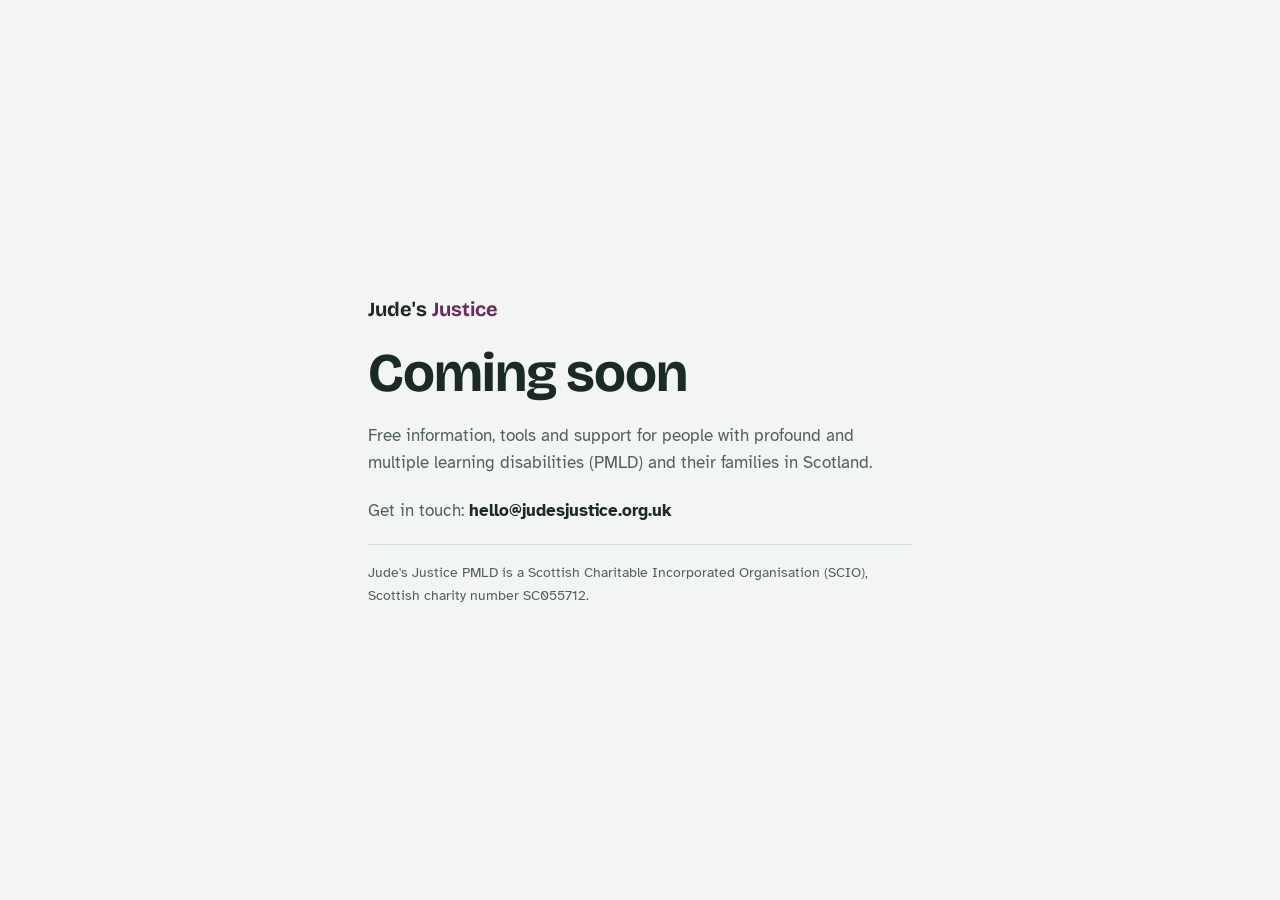
<file: index.html>
<!doctype html>
<html lang="en-GB">
<head>
<meta charset="utf-8">
<meta name="viewport" content="width=device-width, initial-scale=1, viewport-fit=cover">
<meta name="robots" content="noindex">
<title>Jude's Justice PMLD</title>
<link rel="preconnect" href="https://fonts.googleapis.com">
<link rel="preconnect" href="https://fonts.gstatic.com" crossorigin>
<link rel="stylesheet" href="https://fonts.googleapis.com/css2?family=Bricolage+Grotesque:opsz,wght@12..96,700&family=Atkinson+Hyperlegible:wght@400;700&display=swap">
<style>
:root{--bg:#F2F5F4;--ink:#1B2927;--muted:#52615E;--accent:#6A2C5E;--line:#D5DEDB;color-scheme:light}
@media (prefers-color-scheme:dark){:root{--bg:#121A19;--ink:#E6EEEC;--muted:#A3B3AF;--accent:#E3A6D4;--line:#2C3A37;color-scheme:dark}}
*,*::before,*::after{box-sizing:border-box}
html,body{height:100%}
body{margin:0;background:var(--bg);color:var(--ink);font-family:"Atkinson Hyperlegible","Segoe UI",system-ui,sans-serif;font-size:1.0625rem;line-height:1.6;display:grid;place-items:center;padding:2rem 16px}
main{max-width:34rem;display:grid;gap:1.25rem}
.brand{font-family:"Bricolage Grotesque","Segoe UI",system-ui,sans-serif;font-weight:700;font-size:1.25rem}
.brand span{color:var(--accent)}
h1{font-family:"Bricolage Grotesque","Segoe UI",system-ui,sans-serif;font-size:clamp(2.2rem,8vw,3.4rem);line-height:1.05;letter-spacing:-.02em;margin:0;text-wrap:balance}
p{margin:0;color:var(--muted)}
.addr{color:var(--ink);font-weight:700;user-select:all}
footer{border-top:1px solid var(--line);padding-top:1rem;font-size:.9rem;color:var(--muted)}
</style>
</head>
<body>
<main>
  <div class="brand">Jude's <span>Justice</span></div>
  <h1>Coming soon</h1>
  <p>Free information, tools and support for people with profound and multiple learning disabilities (PMLD) and their families in Scotland.</p>
  <p>Get in touch: <span class="addr">hello@judesjustice.org.uk</span></p>
  <footer>Jude's Justice PMLD is a Scottish Charitable Incorporated Organisation (SCIO), Scottish charity number SC055712.</footer>
</main>
</body>
</html>
</file>
